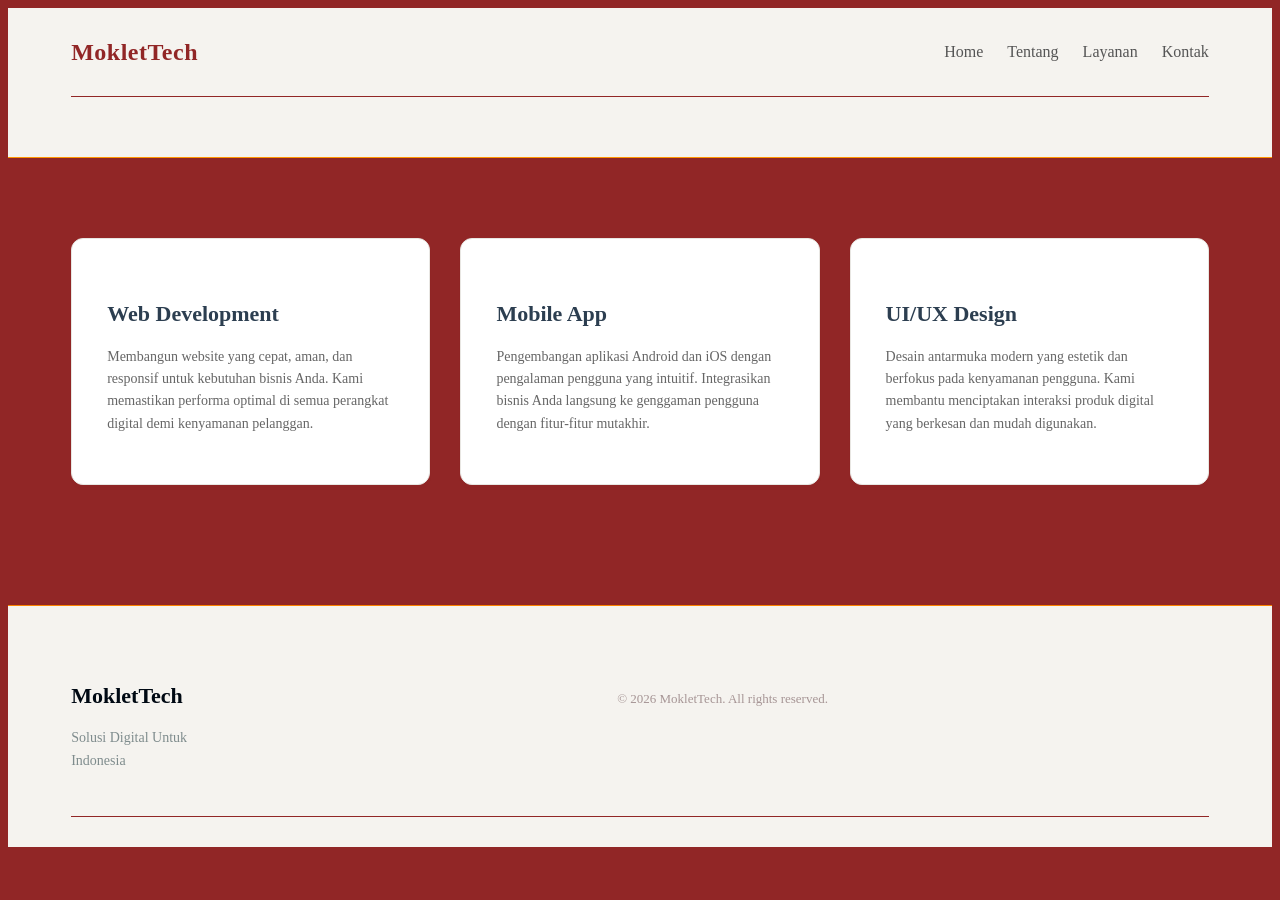
<file: index.html>
<!DOCTYPE html>
<html lang="id">

<head>
    <meta charset="UTF-8">
    <meta name="viewport" content="width=device-width, initial-scale=1.0">
    <title>MokletTech - Solusi Digital Untuk Indonesia</title>
    <link rel="stylesheet" href="style.css">
</head>

<body>

    <header id="home" class="header-section">
        <div class="navbar container">
            <div class="logo">MokletTech</div>
            <nav class="nav-menu">
                <a href="index.html">Home</a>
                <a href="tentang.html">Tentang</a>
                <a href="index.html#layanan">Layanan</a>
                <a href="index.html#kontak">Kontak</a>
            </nav>
        </div>
        <div class="container">
            <div class="divider-box"></div>
        </div>
    </header>

    <section id="layanan" class="services-section container">
        <div class="services-grid">

            <div class="service-card">
                <h3>Web Development</h3>
                <p>Membangun website yang cepat, aman, dan responsif untuk kebutuhan bisnis Anda. Kami memastikan performa optimal di semua perangkat digital demi kenyamanan pelanggan.</p>
            </div>

            <div class="service-card">
                <h3>Mobile App</h3>
                <p>Pengembangan aplikasi Android dan iOS dengan pengalaman pengguna yang intuitif. Integrasikan bisnis Anda langsung ke genggaman pengguna dengan fitur-fitur mutakhir.</p>
            </div>

            <div class="service-card">
                <h3>UI/UX Design</h3>
                <p>Desain antarmuka modern yang estetik dan berfokus pada kenyamanan pengguna. Kami membantu menciptakan interaksi produk digital yang berkesan dan mudah digunakan.</p>
            </div>

        </div>
    </section>

    <footer id="kontak" class="footer-section">
        <div class="footer-content container">
            <div class="footer-left">
                <h3>MokletTech</h3>
                <p>Solusi Digital Untuk Indonesia</p>
            </div>
            <div class="footer-bottom container">
                <p>&copy; 2026 MokletTech. All rights reserved.</p>
            </div>
        </div>
    </footer>

</body>

</html>
</file>
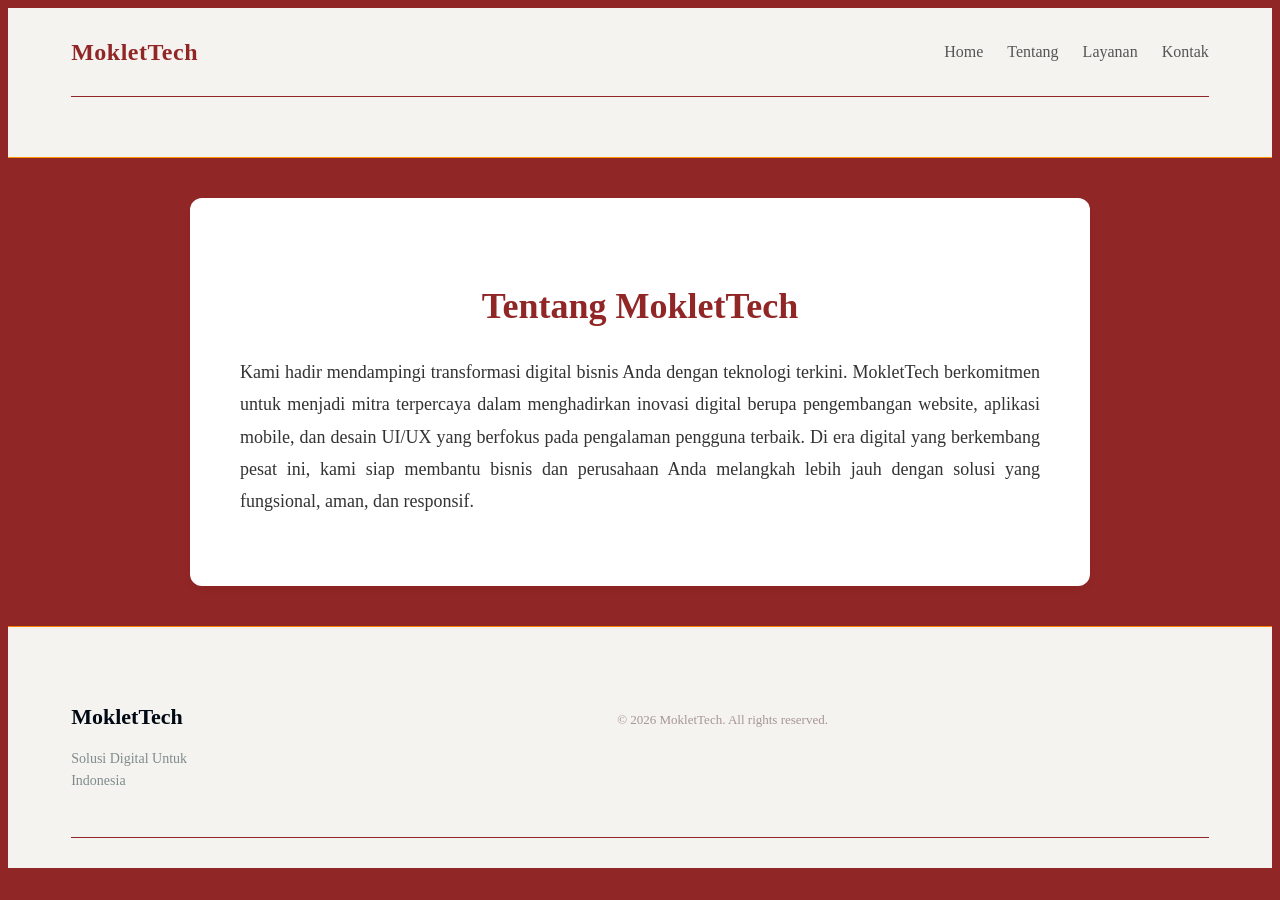
<file: tentang.html>
<!DOCTYPE html>
<html lang="id">

<head>
    <meta charset="UTF-8">
    <meta name="viewport" content="width=device-width, initial-scale=1.0">
    <title>Tentang Kami - MokletTech</title>
    <link rel="stylesheet" href="style.css">
    <style>
        /* CSS Tambahan khusus halaman tentang agar tulisan terlihat rapi dan kontras */
        
        .hero-about {
            background-color: #ffffff;
            margin: 40px auto;
            padding: 50px;
            border-radius: 12px;
            box-shadow: 0 4px 6px rgba(0, 0, 0, 0.05);
            max-width: 800px;
            text-align: center;
        }
        
        .hero-about h1 {
            color: #912626;
            font-size: 36px;
            margin-bottom: 20px;
        }
        
        .hero-about p {
            color: #333333;
            font-size: 18px;
            line-height: 1.8;
            text-align: justify;
        }
    </style>
</head>

<body>

    <header class="header-section">
        <div class="navbar container">
            <div class="logo">MokletTech</div>
            <nav class="nav-menu">
                <a href="index.html">Home</a>
                <a href="tentang.html">Tentang</a>
                <a href="index.html#layanan">Layanan</a>
                <a href="index.html#kontak">Kontak</a>
            </nav>
        </div>
        <div class="container">
            <div class="divider-box"></div>
        </div>
    </header>

    <main class="container">
        <article class="hero-about">
            <h1>Tentang MokletTech</h1>
            <p>
                Kami hadir mendampingi transformasi digital bisnis Anda dengan teknologi terkini. MokletTech berkomitmen untuk menjadi mitra terpercaya dalam menghadirkan inovasi digital berupa pengembangan website, aplikasi mobile, dan desain UI/UX yang berfokus pada
                pengalaman pengguna terbaik. Di era digital yang berkembang pesat ini, kami siap membantu bisnis dan perusahaan Anda melangkah lebih jauh dengan solusi yang fungsional, aman, dan responsif.
            </p>
        </article>
    </main>

    <footer class="footer-section">
        <div class="footer-content container">
            <div class="footer-left">
                <h3>MokletTech</h3>
                <p>Solusi Digital Untuk Indonesia</p>
            </div>
            <div class="footer-bottom container">
                <p>&copy; 2026 MokletTech. All rights reserved.</p>
            </div>
        </div>
    </footer>

</body>

</html>
</file>
<file: style.css>
body {
    background-color: #912626;
    color: #000000;
    line-height: 1.6;
}

.container {
    width: 90%;
    max-width: 1200px;
    margin: 0 auto;
}

.header-section {
    background-color: #f5f3ef;
    border-bottom: 1px solid #ff9500;
    padding-bottom: 60px;
}

.navbar {
    display: flex;
    justify-content: space-between;
    align-items: center;
    padding: 25px 0;
    border-bottom: 1px solid #912626;
}

.logo {
    font-size: 24px;
    font-weight: 700;
    color: #912626;
    letter-spacing: 0.5px;
}

.nav-menu a {
    text-decoration: none;
    color: #555;
    margin-left: 20px;
    font-weight: 500;
    transition: color 0.2s;
}

.nav-menu a:hover {
    color: #912626;
}

.hero {
    text-align: center;
    padding: 60px 0 20px 0;
}

.hero h1 {
    font-size: 36px;
    color: #2c3e50;
    margin-bottom: 15px;
}

.hero p {
    font-size: 16px;
    color: #556062;
}

.services-section {
    padding: 80px 0;
}

.services-grid {
    display: grid;
    grid-template-columns: repeat(3, 1fr);
    gap: 30px;
}

.service-card {
    background: #ffffff;
    border: 1px solid #e8e6e2;
    border-radius: 12px;
    padding: 35px;
    box-shadow: 0 4px 6px rgba(0, 0, 0, 0.01);
}

.service-card h3 {
    font-size: 22px;
    margin-bottom: 12px;
    color: #2c3e50;
}

.service-card p {
    font-size: 14px;
    color: #666;
}

.footer-section {
    background-color: #f5f3ef;
    border-top: 1px solid #fb8200;
    padding: 50px 0 30px 0;
    margin-top: 40px;
}

.footer-content {
    display: flex;
    justify-content: space-between;
    align-items: flex-start;
    padding-bottom: 30px;
    border-bottom: 1px solid #912626;
}

.footer-left h3 {
    font-size: 22px;
    color: #000913;
    margin-bottom: 5px;
}

.footer-left p {
    color: #7f8c8d;
    font-size: 14px;
}

.footer-bottom {
    padding-top: 20px;
    text-align: center;
    color: #a69595;
    font-size: 13px;
}


/* Laptop dan HP */

@media (max-width: 1024px) and (min-width: 768px) {
    .services-grid {
        grid-template-columns: repeat(2, 1fr);
    }
}


/* Tablet dan HP Kecil */

@media (max-width: 767px) {
    .navbar {
        flex-direction: column;
        gap: 20px;
        text-align: center;
    }
    .nav-menu {
        display: flex;
        flex-direction: column;
        gap: 12px;
        width: 100%;
    }
    .nav-menu a {
        margin-left: 0;
        font-size: 16px;
    }
    .hero h1 {
        font-size: 28px;
    }
    .services-grid {
        grid-template-columns: 1fr;
        gap: 20px;
    }
    .footer-content {
        flex-direction: column;
        align-items: center;
        text-align: center;
        gap: 25px;
    }
    .footer-menu li {
        text-align: center;
        margin-bottom: 12px;
    }
}
</file>
